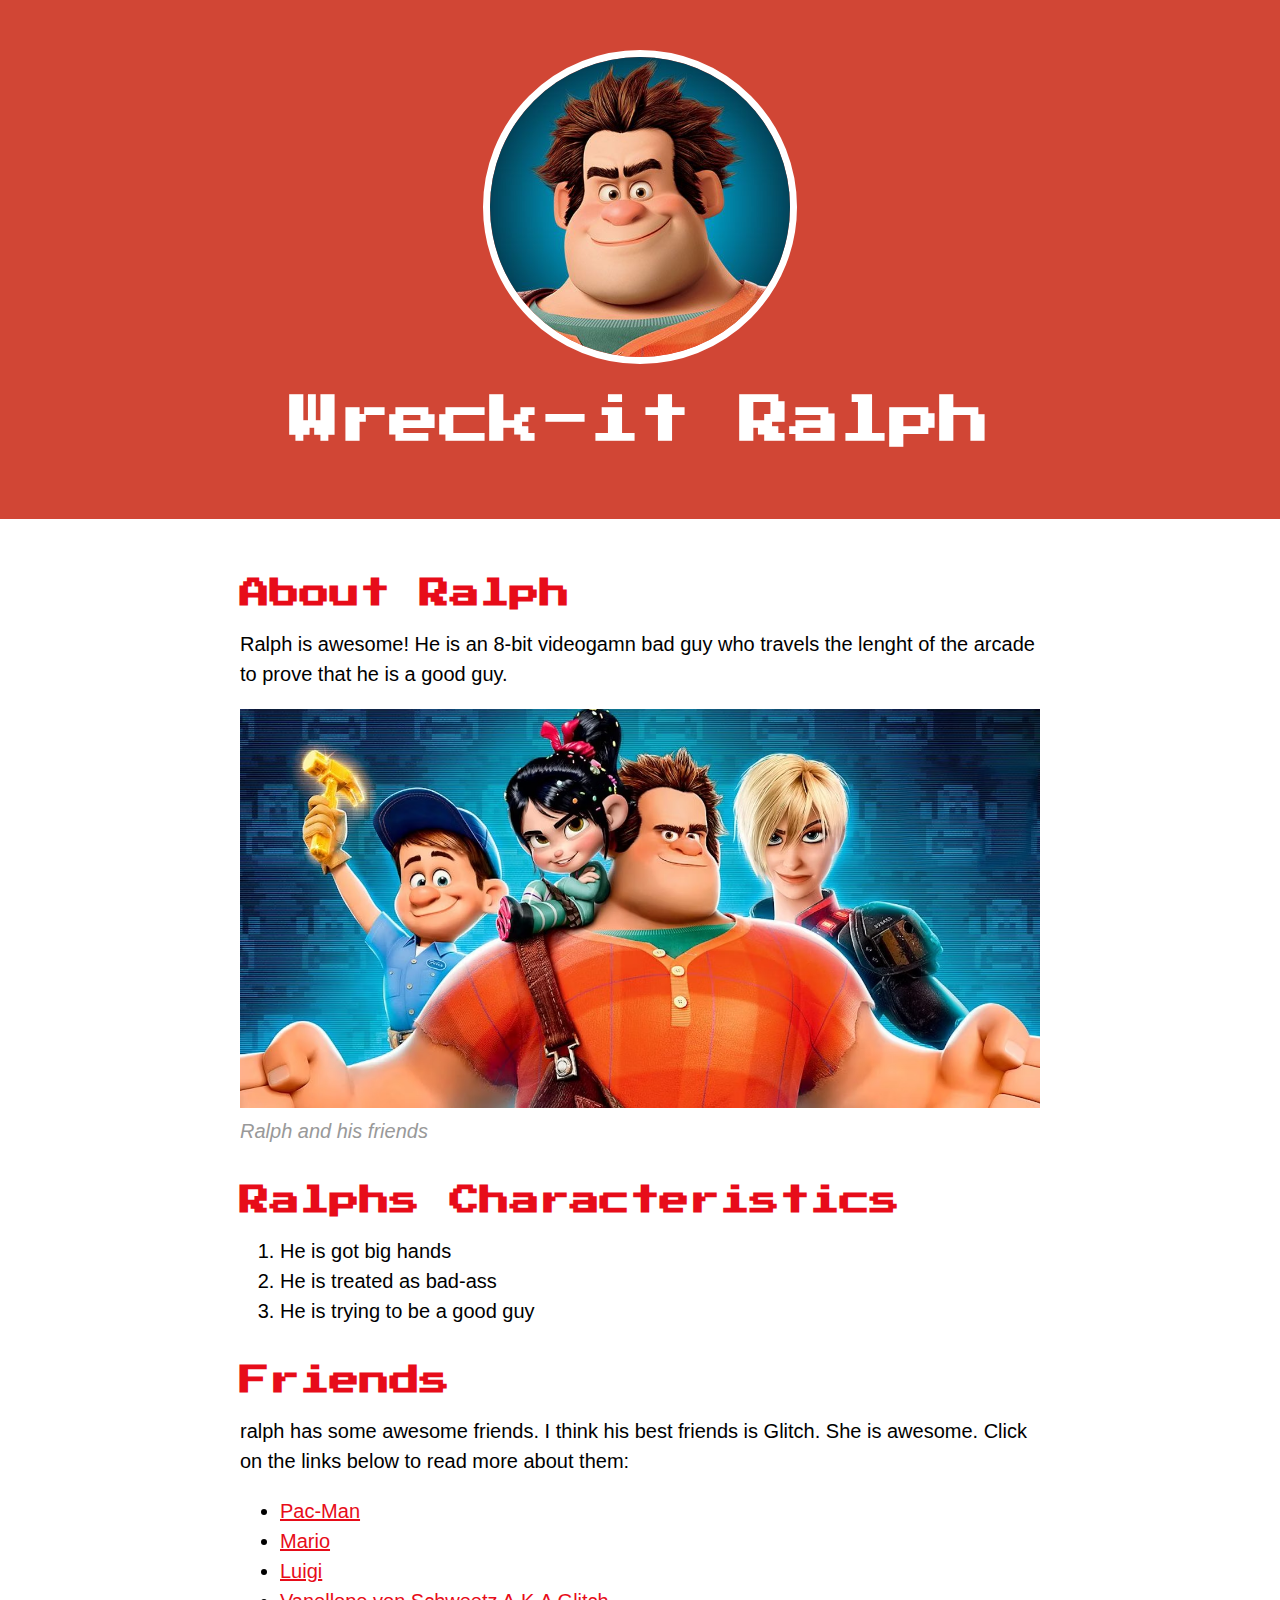
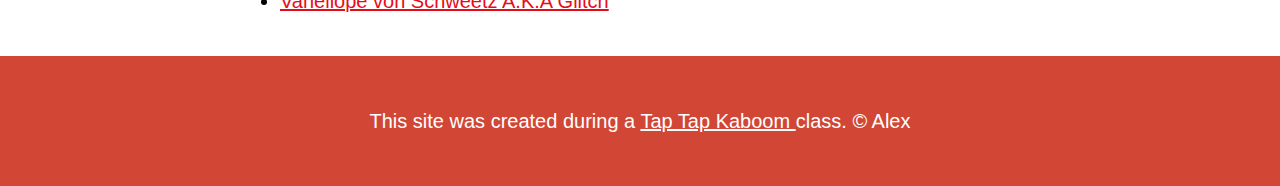
<file: index.html>
<!DOCTYPE html>
<html>
<head>
	<title>Wreck-it Ralph</title>
	<link rel="icon" href="img/wreckitralphavatar.jpeg">
	<link rel="preconnect" href="https://fonts.googleapis.com"><link rel="preconnect" href="https://fonts.gstatic.com" crossorigin><link href="https://fonts.googleapis.com/css2?family=Press+Start+2P&display=swap" rel="stylesheet">
	<link rel="stylesheet" type="text/css" href="css/hero.css">
</head>
<body>
	<!-- header element -->
	<header>
		<img src="img/wreckitralphavatar.jpeg">
		<h1>Wreck-it Ralph</h1>
	</header>

	<!-- main element -->
	<main>
		<h2>About Ralph</h2>
		<p>Ralph is awesome! He is an 8-bit videogamn bad guy who travels the lenght of the arcade to prove that he is a good guy.</p>
		<img src="img/ralph-big.jpeg">
		<p class="caption">Ralph and his friends</p>

		<!-- Characteristics -->
		<h2>Ralphs Characteristics</h2>
		<ol>
			<li>He is got big hands</li>
			<li>He is treated as bad-ass</li>
			<li>He is trying to be a good guy</li>
		</ol>

		<!-- Friends -->
		<h2>Friends</h2>
		<p>ralph has some awesome friends. I think his best friends is Glitch. She is awesome. Click on the links below to read more about them:</p>
		<ul>
			<li><a target="_blank" href="https://de.wikipedia.org/wiki/Pac-Man">Pac-Man</a></li>
			<li><a target="_blank" href="https://de.wikipedia.org/wiki/Mario_(Computerspielfigur)">Mario</a></li>
			<li><a target="_blank" href="https://de.wikipedia.org/wiki/Luigi_(Computerspielfigur)">Luigi</a></li>
			<li><a target="_blank" href="https://disney.fandom.com/wiki/Vanellope_von_Schweetz">Vanellope von Schweetz A.K.A Glitch</a></li>
		</ul>
	</main>
<!-- Footer -->
<footer>
	<p>This site was created during a <a target="_blank" href="https://taptapkaboom.com"> Tap Tap Kaboom </a> class. &copy; Alex</p>
</footer>
</body>
</html>
</file>
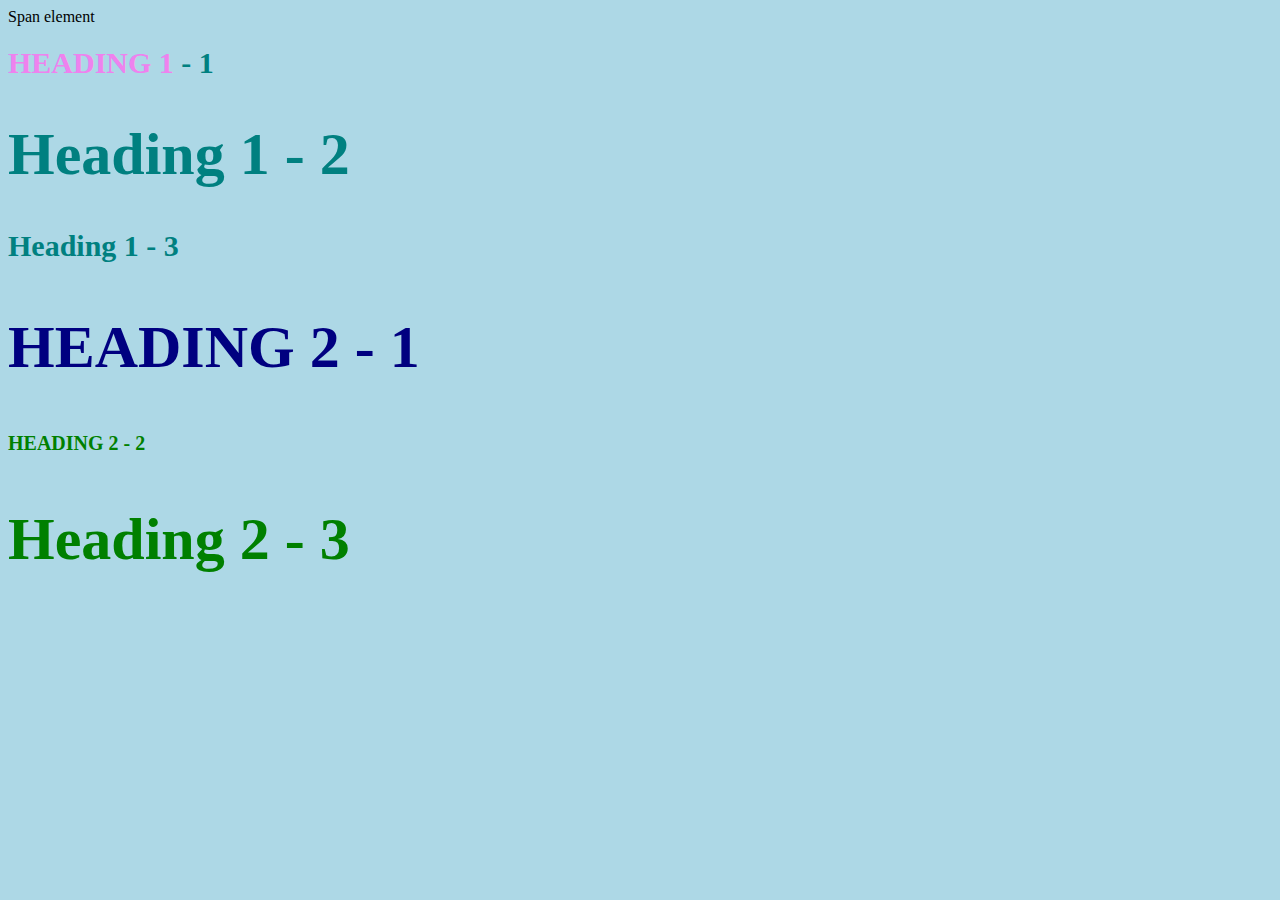
<file: style-test.html>
<!DOCTYPE html>
<html>
<head>
	<title>Style test</title>
<link rel="stylesheet" type="text/css" href="css/test.css">
</head>
<body>
	<span>Span element</span>
	<h1 class="uppercase"><span>Heading 1</span> - 1</h1>
	<h1 class="big">Heading 1 - 2</h1>
	<h1>Heading 1 - 3</h1>
	<h2 class="big uppercase">Heading 2 - 1</h2>
	<h2 class="uppercase">Heading 2 - 2</h2>
	<h2 class="big">Heading 2 - 3</h2>

</body>
</html>
</file>
<file: css/hero.css>
body{
	margin: 0;
	font-family: Helvetica, Arial, sans-serif;
	font-size: 20px;
	line-height: 30px;
}

/* header styles */

header{
	background-color: #d14635;
	text-align: center;
	padding-top: 50px;
	padding-bottom: 50px;
}

h1, h2{
	font-family: 'Press Start 2P', cursive;
}

header h1{
	color: white;
	font-size: 50px;
}

header img{
	border-radius: 170px;
	width: 300px;
	border: 7px solid white;
}

main{
	max-width: 800px;
	margin: 0 auto;
	padding: 20px;
}

main img{
	max-width: 100%;
}

h2{
	font-size: 30px;
	color: #e70c19;
	margin: 40px 0px 10px;
}

a{
	color: #e70c19;
}

a:hover{
	color: #483a94;
}

footer{
	background-color: #d14635;
	text-align: center;
	color: white;
	padding: 50px;
}

footer p{
	margin: 0;
}

footer a{
	color: white;
}

footer a:hover{
	opacity: .5;
	background-color: transparent;
}

p.caption{
	color: #999999;
	font-style: italic;
	margin-top: 0;
}
</file>
<file: css/test.css>
body{
	background-color: lightblue;
}

h1{
	font-size: 30px;
	color: teal;
}

h2 {
	color: red;
	font-size: 20px;
}

h2{
	color: green;
}

.big{
	font-size: 60px;
}

.uppercase{
	text-transform: uppercase;
}

.big.uppercase{
	color: navy;
}

h1 span{
	color: violet;
}
</file>
